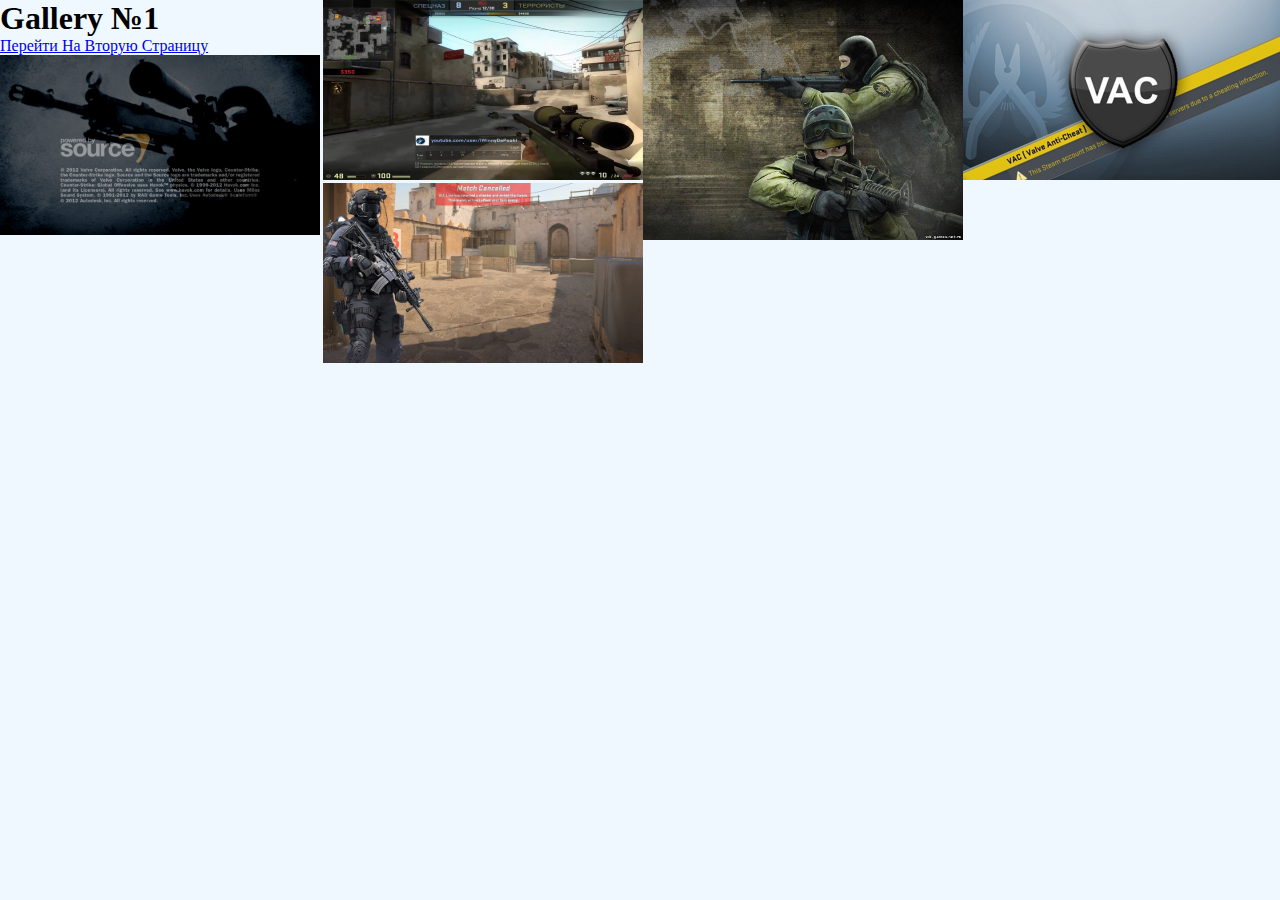
<file: Codes/index.html>
<!DOCTYPE html>
<html lang="en">
<head>
  <meta charset="UTF-8">
  <meta name="viewport" content="width=device-width, initial-scale=1.0">
  <link rel="stylesheet" href="main.css">
  <title>Gallery</title>
</head>
<body>
   <main>
    <div class="img-box">
      <h1 class="heading">Gallery №1</h1>
      <a href="second.html">Перейти На Вторую Страницу</a>
      <img src="img/img1.jpg" alt="Gallery image1" class="image">
      <img src="img/img3.jpg" alt="Gallery image3" class="image"> 
      <img src="img/img4.jpg" alt="Gallery imag4" class="image"> 
      <img src="img/img5.jpg" alt="Gallery image5" class="image">
      <img src="img/img6.jpg" alt="Gallery image6" class="image">
      </div>
   </main>
</body>
</html>
</file>
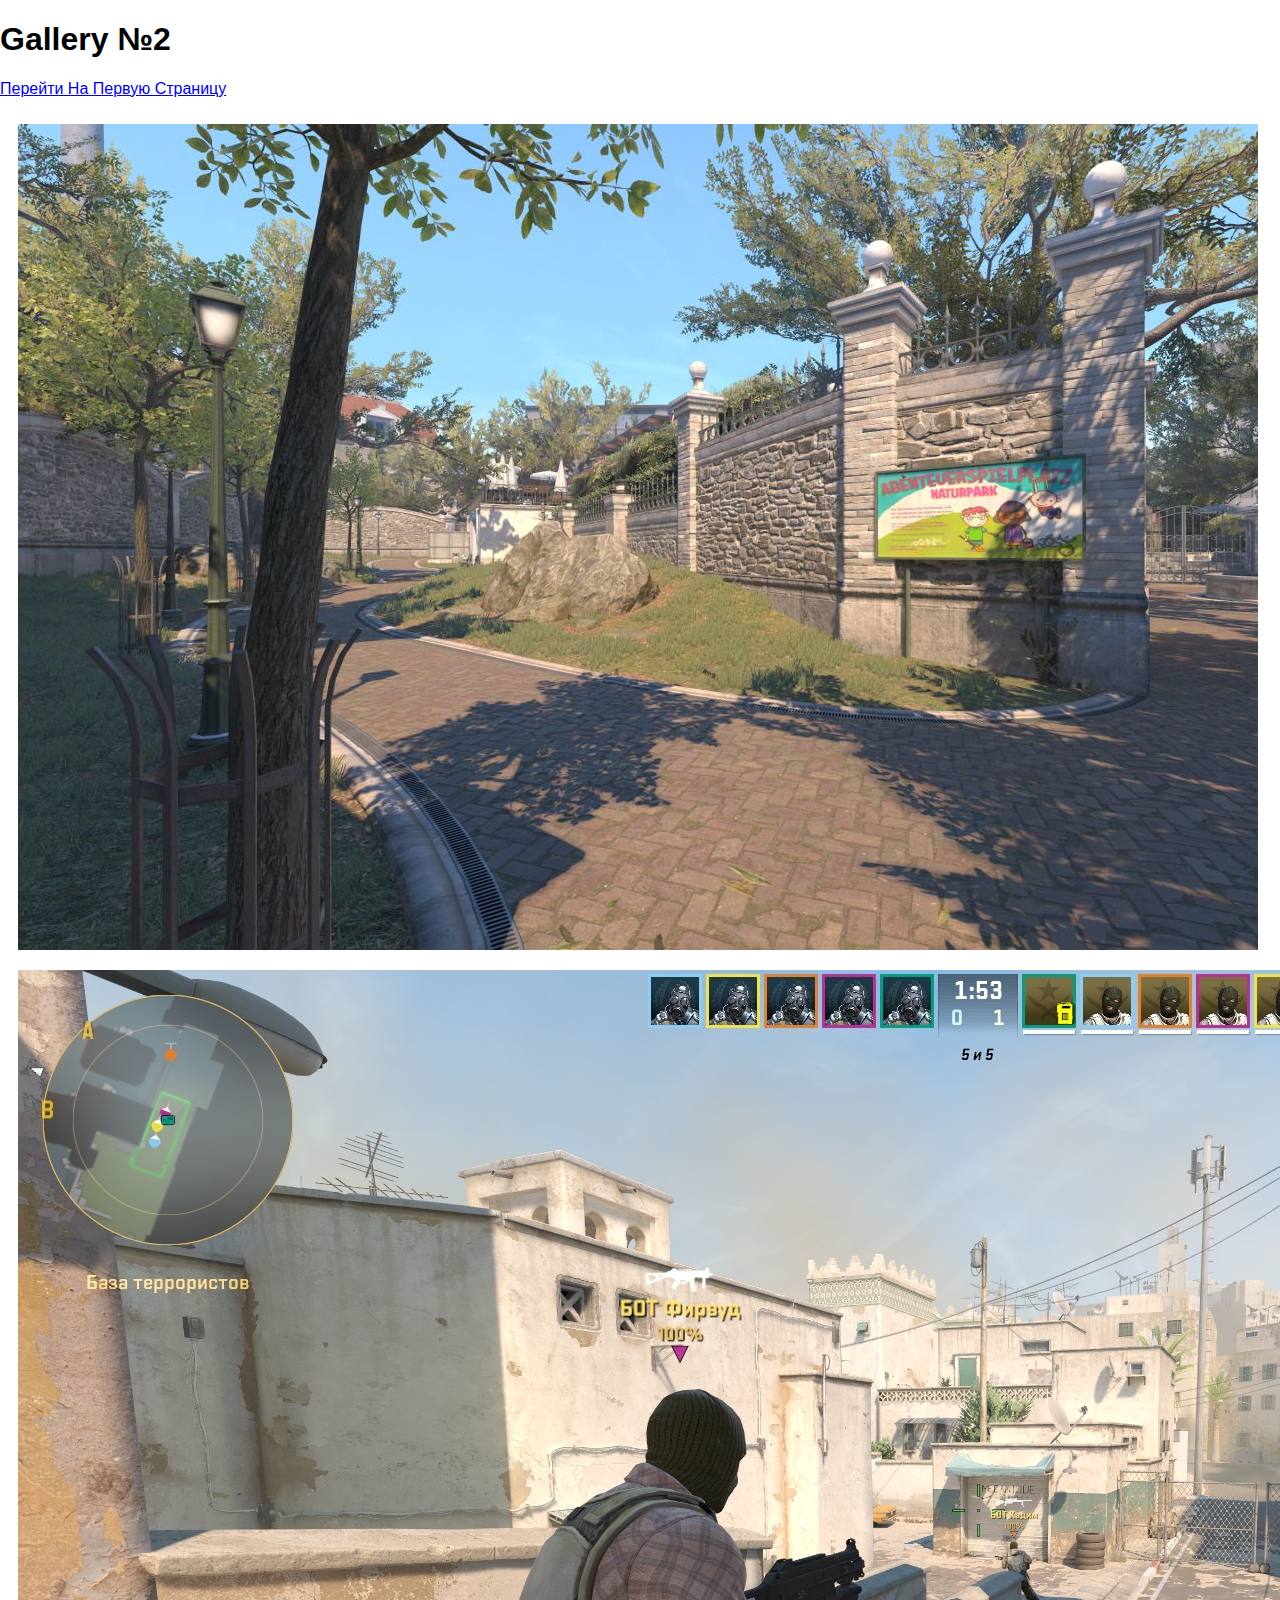
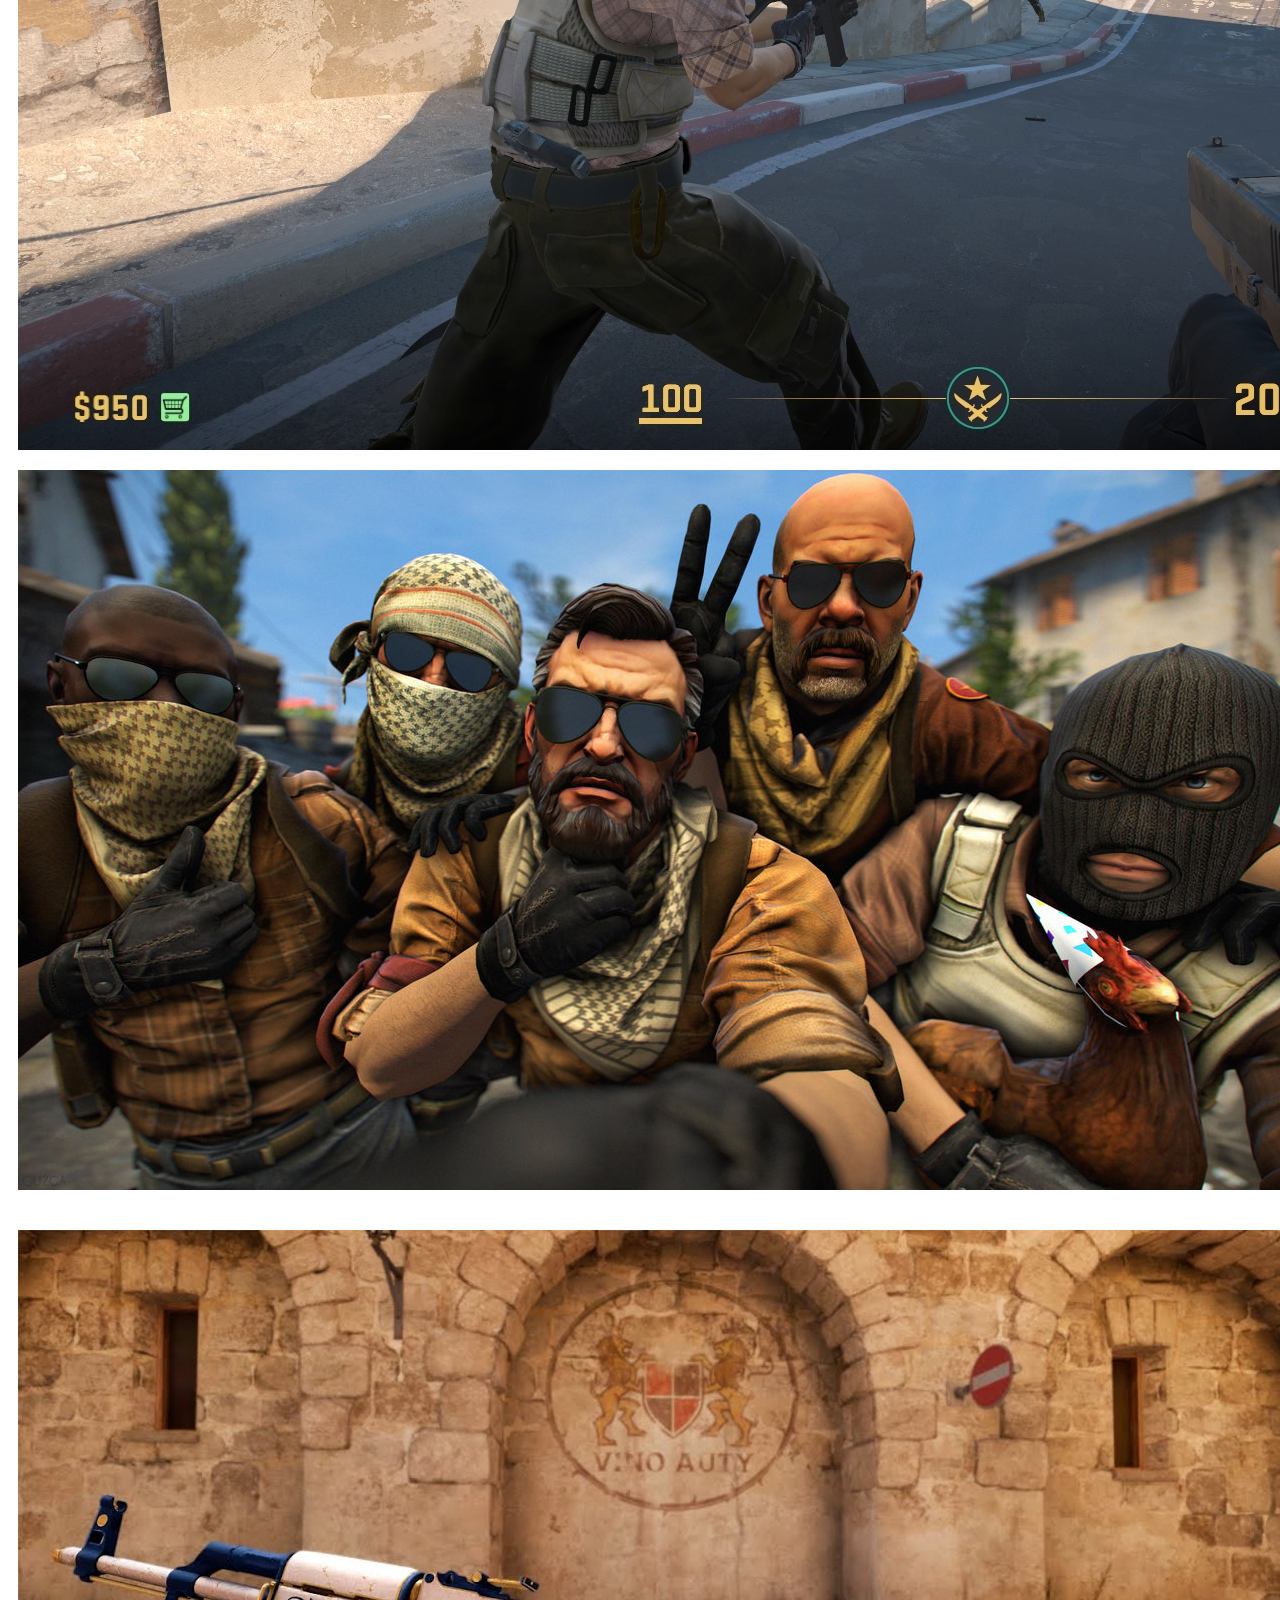
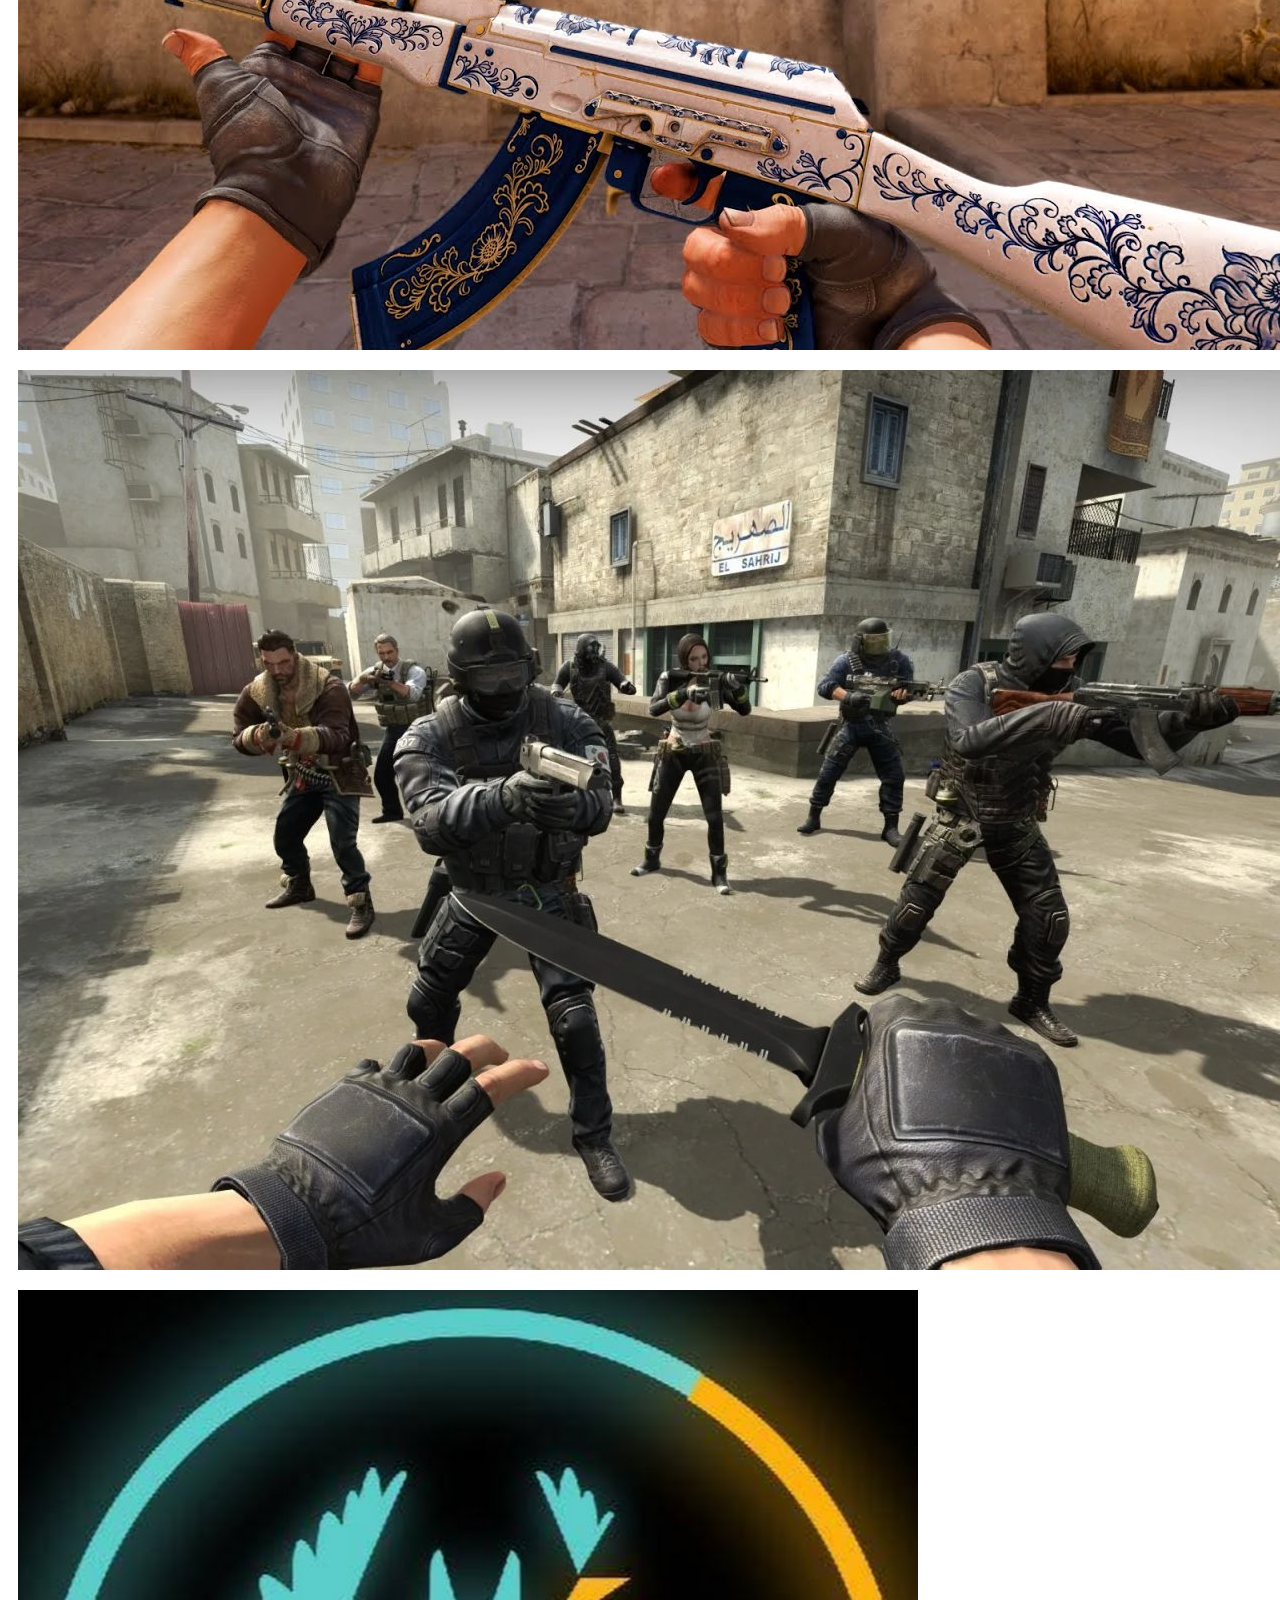
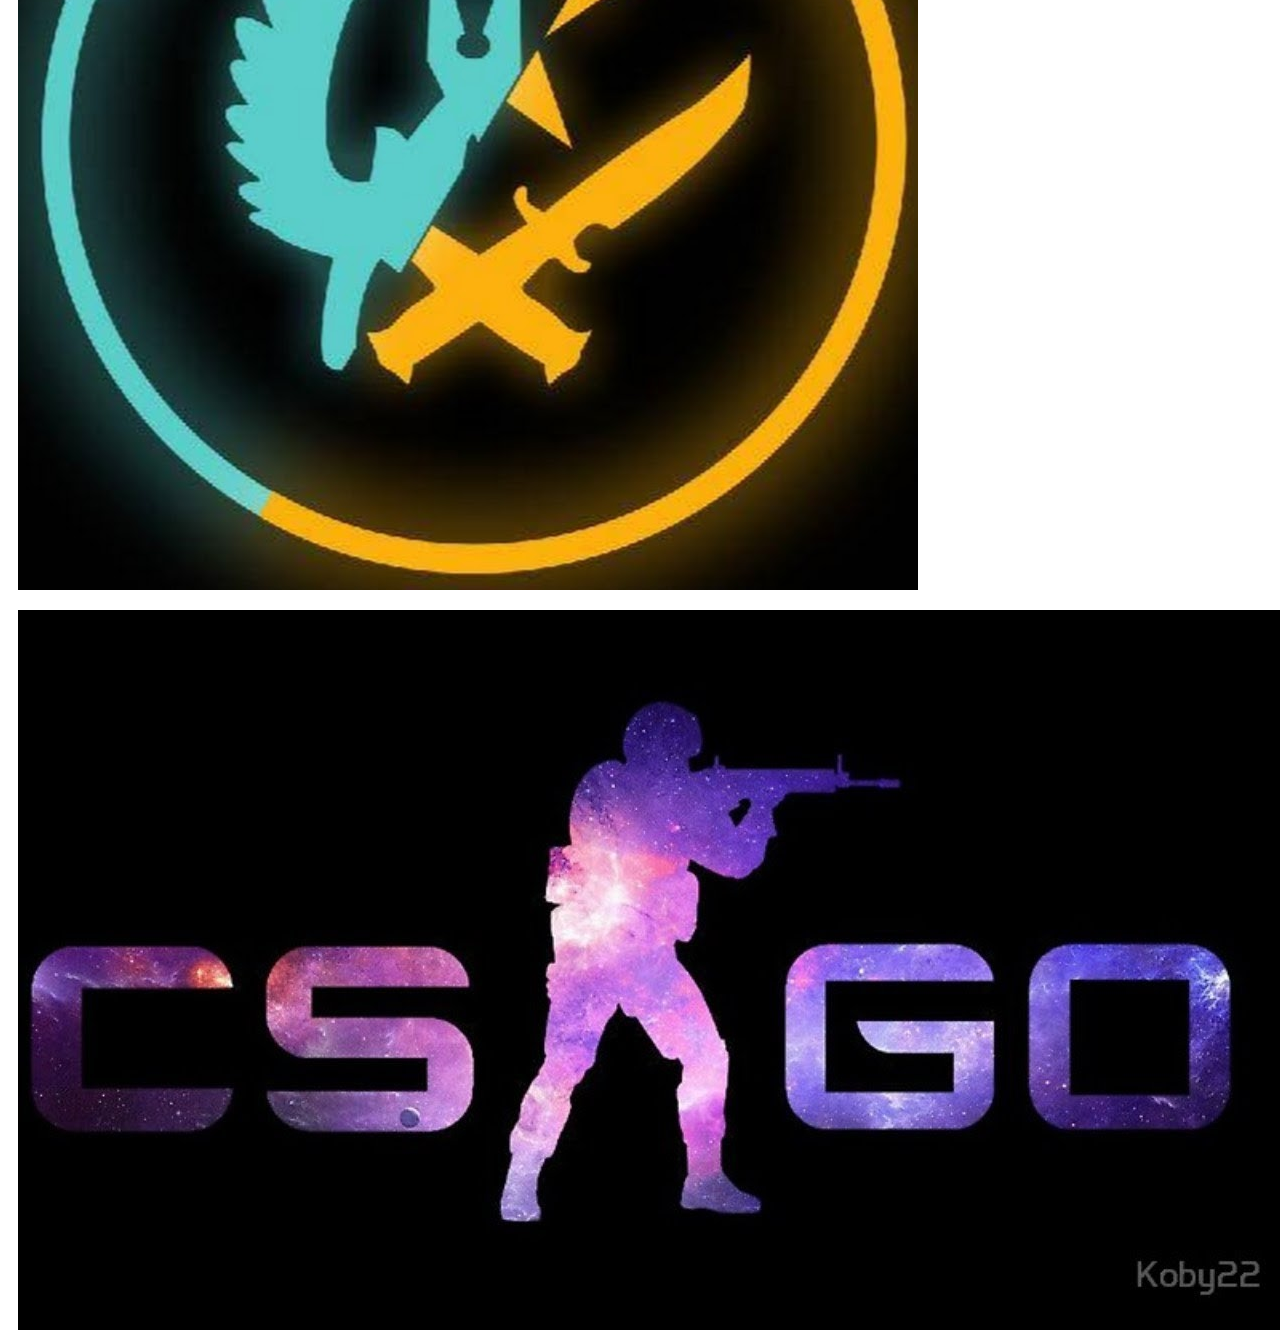
<file: Codes/second.html>
<!DOCTYPE html>
<html lang="en">
<head>
  <meta charset="UTF-8">
  <meta name="viewport" content="width=device-width, initial-scale=1.0">
  <link rel="stylesheet" href="secondmain.css">
  <title>Gallery</title>
</head>
<body>
   <main>
        <div class="img-box">
            <h1 class="heading">Gallery №2</h1>
            <a href="index.html">Перейти На Первую Страницу</a>
        </div>
        <div class="row">
            <div class="column">
                <img src="img/img7.jpg" alt="Gallery image1" class="image">
                <img src="img/img8.jpg" alt="Gallery image3" class="image"> 
                <img src="img/img9.jpg" alt="Gallery imag4" class="image"> 
            </div>
        </div>
        <div class="row">
            <div class="column">
                <img src="img/img12.jpg" alt="Gallery image1" class="image">
                <img src="img/img13.jpg" alt="Gallery image3" class="image"> 
                <img src="img/img10.jpg" alt="Gallery image5" class="image">
                <img src="img/img11.jpg" alt="Gallery image6" class="image">
            </div>
        </div>
   </main>
</body>
</html>
</file>
<file: Codes/main.css>
* {
    padding: 0; margin: 0;
    -webkit-box-sizing: border-box; 
    -moz-box-sizing: border-box; 
    box-sizing: border-box;
}

body {
background-color: #F0F8FF;
}

.main {
background-color:#fff;
display: flex;
width:95%;
max-width: 1000px;
margin:auto;
box-shadow:0 0 10px 1px rgba(0,0,0,0.3); 
flex-wrap: wrap;
}

.item {
max-height: 100px;
max-width: 100px;
background-color: dodgerblue;
margin: 10px;
}

.img-box {
column-count: 4;
column-gap: 0;
}
.image {
max-width: 100%;
display: block;
}
.image + .image {
    margin:3px;
}
</file>
<file: Codes/secondmain.css>
* {
box-sizing: border-box;
}
body {
margin: 0;
font-family: Arial;
}
.header {
text-align: center;
padding: 32px;
}
.row {
display: flex;
flex-wrap: wrap;
padding: 0 8px;
}
.column {
flex: 25%;
max-width: 10%;
padding: 10px;
}
.column img {
margin-top: 16px;
vertical-align: baseline;
}
</file>
